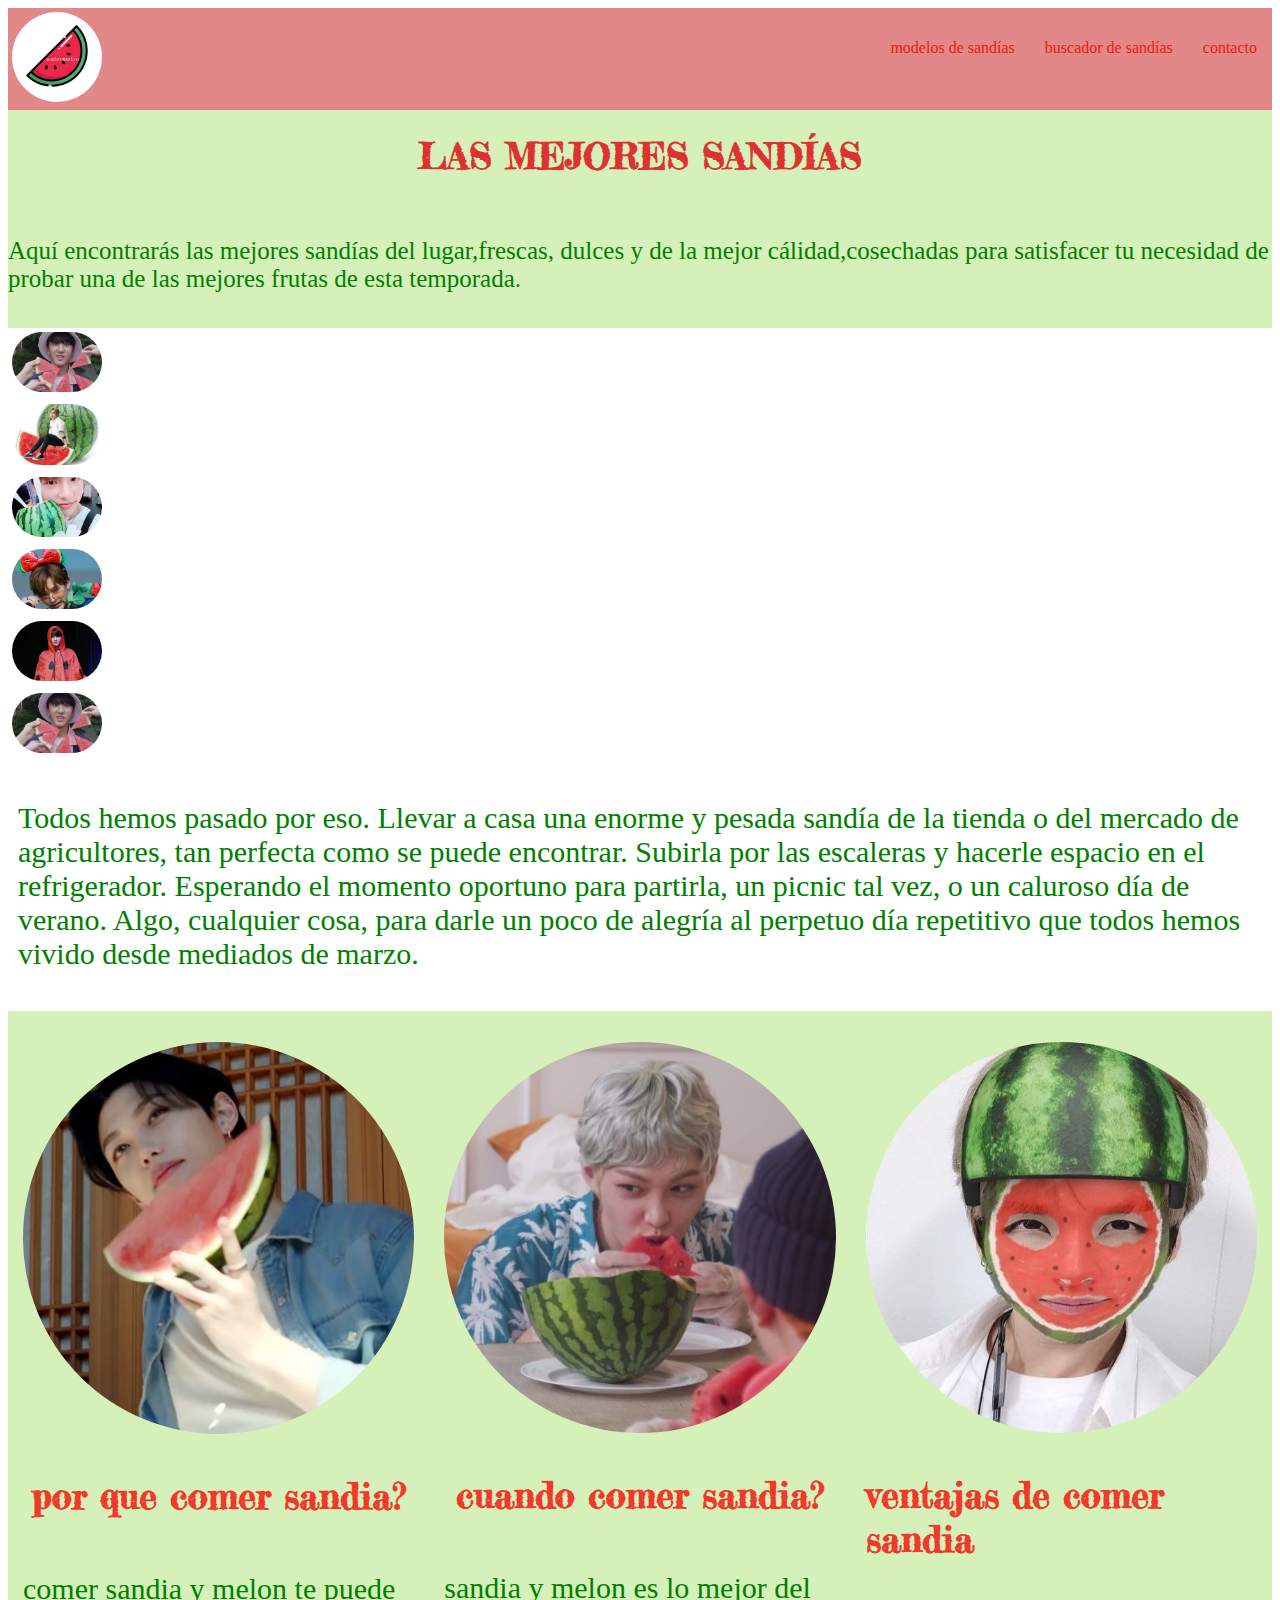
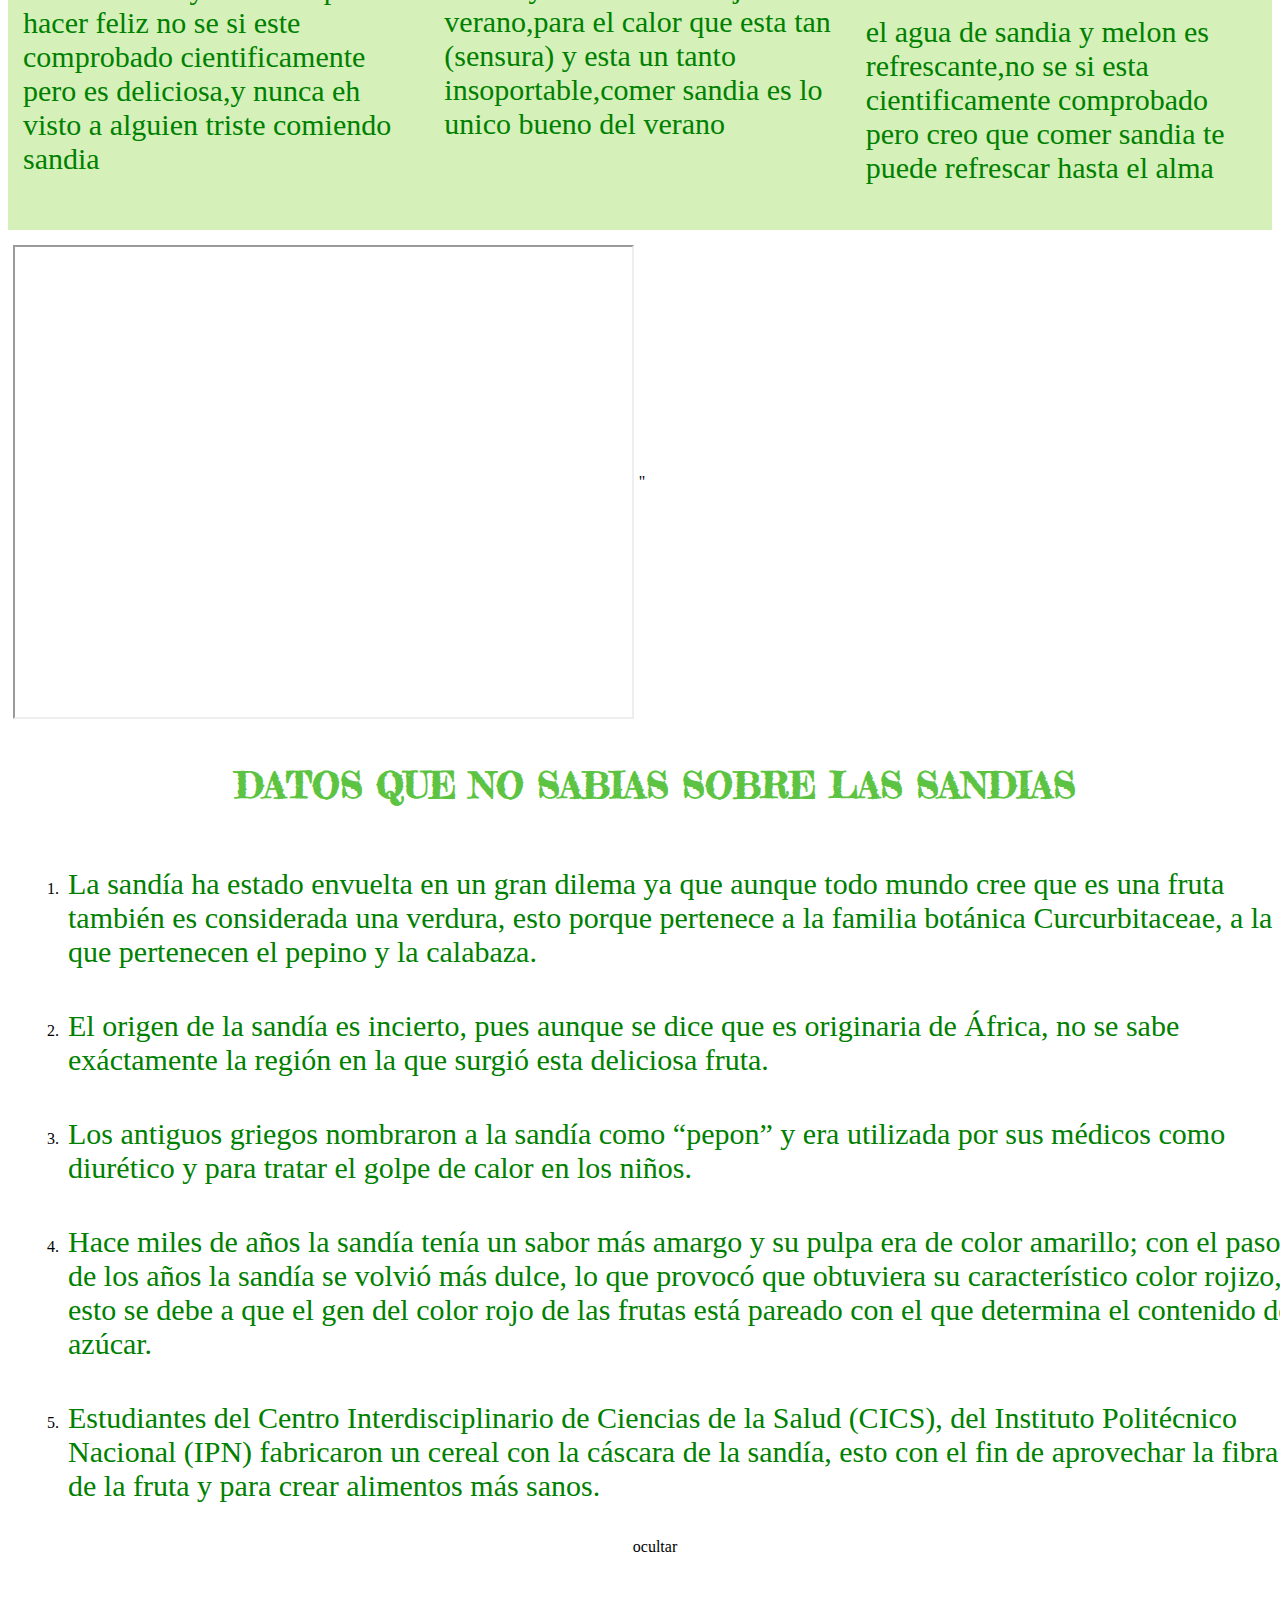
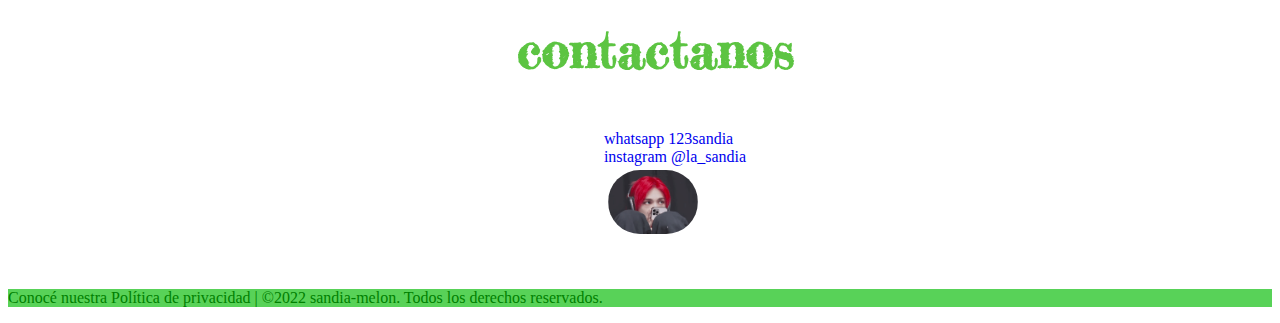
<file: index.html>
<!DOCTYPE html>
<html lang="en">
  <head>
    <meta charset="UTF-8" />
    <meta name="viewport" content="width=device-width, initial-scale=1.0" />

    <link
      href="https://cdn.jsdelivr.net/npm/bootstrap@5.3.1/dist/css/bootstrap.min.css"
      rel="stylesheet"
      integrity="sha384-4bw+/aepP/YC94hEpVNVgiZdgIC5+VKNBQNGCHeKRQN+PtmoHDEXuppvnDJzQIu9"
      crossorigin="anonymous"
    />
    <link rel="stylesheet" href="style.css" />
    <link href="https://cdn.jsdelivr.net/npm/bootstrap@5.3.1/dist/css/bootstrap.min.css" rel="stylesheet" integrity="sha384-4bw+/aepP/YC94hEpVNVgiZdgIC5+VKNBQNGCHeKRQN+PtmoHDEXuppvnDJzQIu9" crossorigin="anonymous">
   <script defer src="main.js"></script>
    <title>sandia-melon</title>
  </head>
  <body>
    <div class="conteiner-fluid">
    <header>
      <div>
        <img src="images/watermelon.jpg" class="img-fluid" alt="watermelon brand" />
      </div>
      <nav>
        <ul>
          <a href="modelos.html"><li>modelos de sandías</li></a>
          <a href="https://www.proveedores.com/sandias/"
            ><li>buscador de sandías</li></a
          >
          <a href="#contactanos"><li>contacto</li></a>
        </ul>
      </nav>
     </header>
     

    <div class="lamejorfruta">
      <h1>LAS MEJORES SANDÍAS</h1>
      <p>Aquí encontrarás las mejores sandías del lugar,frescas, dulces y de la mejor cálidad,cosechadas para satisfacer tu necesidad de probar una de las mejores frutas de esta temporada.</p>
    </div>

    <div id="carouselExample" class="carousel slide">
      <div class="carousel-inner">
        <div class="carousel-item active">
          <img
            src="images/carrucel/watermelon1.jpg"
            class="d-block w-100"
            alt="watermelon1"
          />
        </div>
        <div id="carouselExampleSlidesOnly" class="carousel slide" data-bs-ride="carousel">
          <div class="carousel-inner">
            <div class="carousel-item active">
              <img src="images/carrucel/watermelon5.jpg" class="d-block w-100" alt="...">
            </div>
            <div class="carousel-item">
              <img src="images/carrucel/watermelon2.jpg" class="d-block w-100" alt="...">
            </div>
            <div class="carousel-item">
              <img src="images/carrucel/watermelon3.jpg" class="d-block w-100" alt="...">
            </div>
            <div class="carousel-item">
              <img src="images/carrucel/watermelon4.jpg" class="d-block w-100" alt="...">
            </div>
            <div class="carousel-item">
              <img src="images/carrucel/watermelon1.jpg" class="d-block w-100" alt="...">
            </div>
          </div>
        </div>

    <div id="segundop">
      <p>Todos hemos pasado por eso. Llevar a casa una enorme y pesada sandía de la tienda o del mercado de agricultores, tan perfecta como se puede encontrar. Subirla por las escaleras y hacerle espacio en el refrigerador. Esperando el momento oportuno para partirla, un picnic tal vez, o un caluroso día de verano. Algo, cualquier cosa, para darle un poco de alegría al perpetuo día repetitivo que todos hemos vivido desde mediados de marzo.</p>
    </div>

    <div class="contenedor">
      <div class="caja">
        <img class="fotocaja"
          src="images/watermelonfelix.jpg" class="img-fluid"  alt="watermelonfelix"/>
        <h1>por que comer sandia?</h1>
        <p class="textosclase">comer sandia y melon te puede hacer feliz no se si este comprobado
          cientificamente pero es deliciosa,y nunca eh visto a alguien triste
          comiendo sandia</p>
        </div>
      
      
      <div class="caja">
        <img class="fotocaja"
        alt="watermelongrand" class="img-fluid" src="images/watermelongrand.jpg"/>
        <h1>cuando comer sandia?</h1>
        <p>sandia y melon es lo mejor del verano,para el calor que esta tan
          (sensura) y esta un tanto insoportable,comer sandia es lo unico bueno
          del verano</p>
      </div>
      <div class="caja">
        <img class="fotocaja"
          src="images/watermelonlee.jpg" class="img-fluid" alt="watermelonlee"/>
        <h1 id="ventajas de comer sandia">ventajas de comer sandia</h1>
        <p>el agua de sandia y melon es refrescante,no se si esta cientificamente
          comprobado pero creo que comer sandia te puede refrescar hasta el alma</p>
      </div>
      </div>

    <div class="conteiner-fluid">
    <div id="mapyoutube">
      <iframe src="https://www.google.com/maps/embed?pb=!1m18!1m12!1m3!1d3249.59247893258!2d-77.41565598967999!3d35.46488214171617!2m3!1f0!2f0!3f0!3m2!1i1024!2i768!4f13.1!3m3!1m2!1s0x89aec504b6745437%3A0x43290227359ce386!2sWatermelon%20St%2C%20Ayden%2C%20NC%2028513!5e0!3m2!1sen!2sus!4v1689885112814!5m2!1sen!2sus"
        width="560"
        height="315"
        style="border: 10"
        allowfullscreen=""
        loading="lazy"
        referrerpolicy="no-referrer-when-downgrade"
      ></iframe
      >"<iframe width="560" height="315" src="https://www.youtube.com/embed/PVAMB4uYT_s" title="YouTube video player" frameborder="0" allow="accelerometer; autoplay; clipboard-write; encrypted-media; gyroscope; picture-in-picture; web-share" allowfullscreen></iframe>
    </div>
    </div>  

       
          <div class="curiosidades">
            <h1>DATOS QUE NO SABIAS SOBRE LAS SANDIAS</h1>
            <div id="datos1">
              <ol>
              <li><p>La sandía  ha estado envuelta en un gran dilema ya que aunque todo mundo cree que es una fruta también es considerada una verdura, esto porque pertenece a la familia botánica Curcurbitaceae, a la que pertenecen el pepino y la calabaza.</p></li>
              <li><p>El origen de la sandía es incierto, pues aunque se dice que es originaria de África, no se sabe exáctamente la región en la que surgió esta deliciosa fruta.</p></li>
              <li><p>Los antiguos griegos nombraron a la sandía como “pepon” y era utilizada por sus médicos como diurético y para tratar el golpe de calor en los niños.</p></li>
              <li><p>Hace miles de años la sandía tenía un sabor más amargo y su pulpa era de color amarillo; con el paso de los años la sandía se volvió más dulce, lo que provocó que obtuviera su característico color rojizo, esto se debe a que el gen del color rojo de las frutas está pareado con el que determina el contenido de azúcar.</p></li>
              <li><p>Estudiantes del Centro Interdisciplinario de Ciencias de la Salud (CICS), del Instituto Politécnico Nacional (IPN) fabricaron un cereal con la cáscara de la sandía, esto con el fin de aprovechar la fibra de la fruta y para crear alimentos más sanos.</p></li>
              </ol>
            </div>
          <div onclick="muestra_oculta('datos1')" class="btn btn primary" form="datos1"><span class="border border-success"></span>ocultar</button></span>
        </div>
        </div>
         
        <div class="contacto">
       <div id="contactanos"></div>
        <h1>contactanos</h1>
        <ul>
        <a href="whatsapp"><li>whatsapp 123sandia</li></a>
        <a href="https://www.instagram.com/lasandiadigitalmx/"><li>instagram @la_sandia</li></a>
        <img src="images/hyrojo.gif">
        </ul>
       </div>
      


    
    <div id="footer">
      <footer>
      <p>Conocé nuestra Política de privacidad | ©2022 sandia-melon. Todos los derechos reservados.</p>        </h3>
      </footer>
    </div>

    <script src="https://cdn.jsdelivr.net/npm/bootstrap@5.3.1/dist/js/bootstrap.bundle.min.js"
      integrity="sha384-HwwvtgBNo3bZJJLYd8oVXjrBZt8cqVSpeBNS5n7C8IVInixGAoxmnlMuBnhbgrkm"
      crossorigin="anonymous"
    ></script>

   </div>
  </body>
</html>
</file>
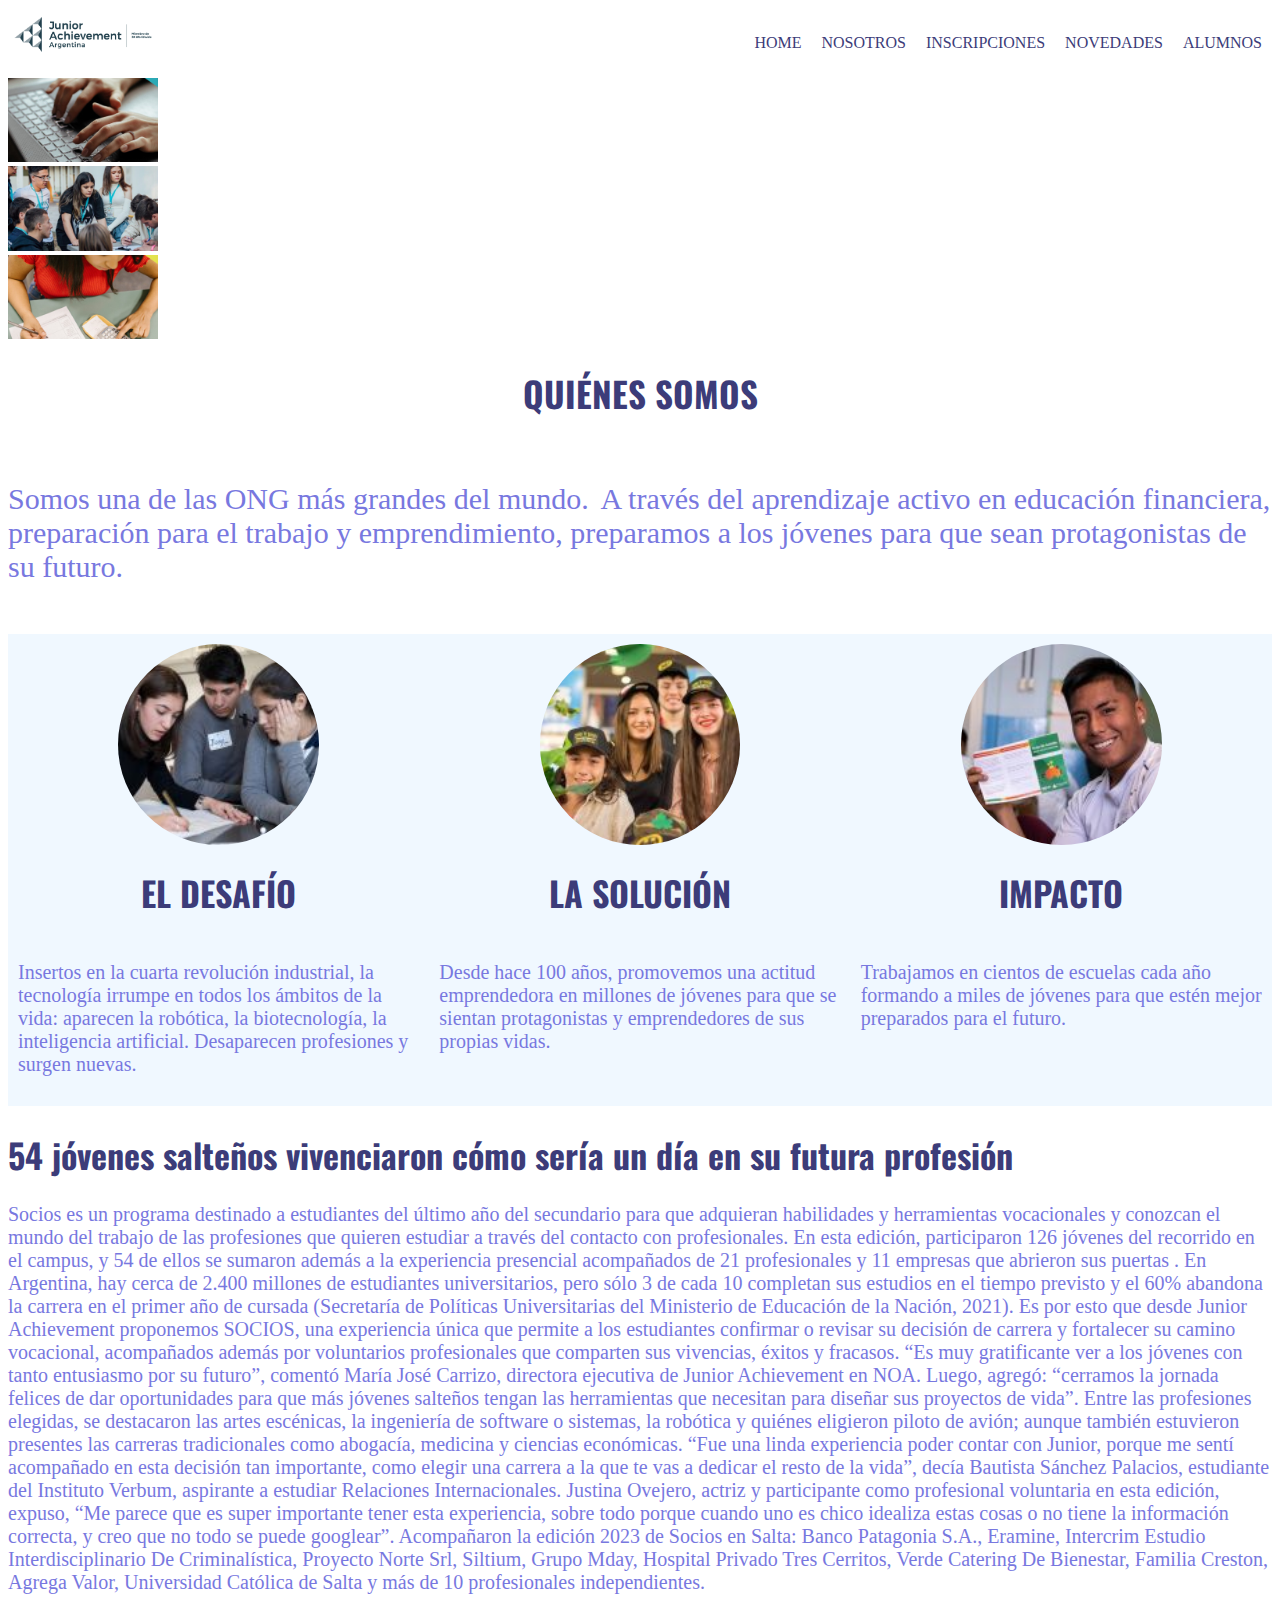
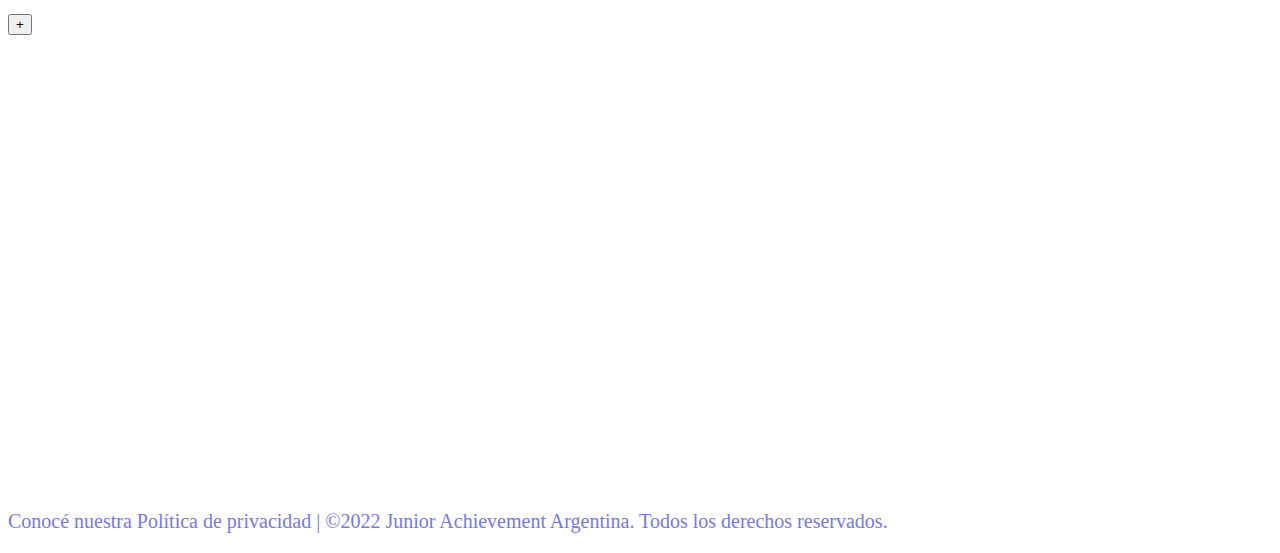
<file: otrapaginadeja/index.html>
<!DOCTYPE html>
<html lang="en">
<head>
    <meta charset="UTF-8">
    <meta name="viewport" content="width=device-width, initial-scale=1.0">
    <link rel="stylesheet" href="style.css">
    <link href="https://cdn.jsdelivr.net/npm/bootstrap@5.3.1/dist/css/bootstrap.min.css" rel="stylesheet" integrity="sha384-4bw+/aepP/YC94hEpVNVgiZdgIC5+VKNBQNGCHeKRQN+PtmoHDEXuppvnDJzQIu9" crossorigin="anonymous">
   <script defer src="main.js"></script>
    <title>otrapagina de Junior Achivement</title>
</head>
<body> 
  <div class="conteiner-fluid">
     <header>
      <div>
        <img src="imagenes/logo.png" alt="logo">
       </div>
         <nav>   
       <ul>
           <a href="https://junior.org.ar/"><li>HOME</li></a>
           <a href="https://junior.org.ar/nosotros/"><li>NOSOTROS</li></a>
           <a href="https://junior.org.ar/inscripciones/"><li>INSCRIPCIONES</li></a>
           <a href="https://junior.org.ar/novedades/"><li>NOVEDADES</li></a>
           <a href="https://junior.org.ar/sumate/"><li>ALUMNOS</li></a>
        </ul>
        </nav>  
     </header>

<div id="carouselExampleSlidesOnly" class="carousel slide" data-bs-ride="carousel">
  <div class="carousel-inner">
    <div class="carousel-item active">
      <img src="imagenes/1.jpg" class="d-block w-100" alt="1">
    </div>
    <div class="carousel-item">
      <img src="imagenes/2.jpg" class="d-block w-100" alt="2">
    </div>
    <div class="carousel-item">
      <img src="imagenes/3.jpg" class="d-block w-100" alt="3">
    </div>
  </div>
</div>

     <div class="presentacion">
<h1>QUIÉNES SOMOS</h1>
<p>Somos una de las ONG más grandes del mundo.  A través del aprendizaje activo en educación financiera, preparación para el trabajo y emprendimiento, preparamos a los jóvenes para que sean protagonistas de su futuro.</p>
</div>


  

<div class="contenedor">
     <div class="caja">
         <img src="imagenes/desafio.jpg" alt="desafio">
         <h1>EL DESAFÍO</h1>
         <p>Insertos en la cuarta revolución industrial, la tecnología irrumpe en todos los ámbitos de la vida: aparecen la robótica, la biotecnología, la inteligencia artificial. Desaparecen profesiones y surgen nuevas.  
     </div>
      <div class="caja">
         <img src="imagenes/solucion.jpg" alt="solucion">
         <h1>LA SOLUCIÓN</h1>
         <p>Desde hace 100 años, promovemos una actitud emprendedora en millones de jóvenes para que se sientan protagonistas y emprendedores de sus propias vidas.</p>
     </div>
     <div class="caja">
         <img src="imagenes/impacto.jpg" alt="impacto">
         <h1>IMPACTO</h1> 
         <p>Trabajamos en cientos de escuelas cada año formando a miles de jóvenes para que estén mejor preparados para el futuro.</p>
     </div>
   </div>
 

    <div class="contenedor2">
      <div class="noticia">
        <h1>54 jóvenes salteños vivenciaron cómo sería un día en su futura profesión</h1>
        <div id="contenido2">
    <p>Socios es un programa destinado a estudiantes del último año del secundario para que adquieran habilidades y herramientas vocacionales y conozcan el mundo del trabajo de las profesiones que quieren estudiar a través del contacto con profesionales.
      En esta edición, participaron 126 jóvenes del recorrido en el campus, y 54 de ellos se sumaron además a la experiencia presencial acompañados de 21 profesionales y 11 empresas que abrieron sus puertas . 
      En Argentina, hay cerca de 2.400 millones de estudiantes universitarios, pero sólo 3 de cada 10 completan sus estudios en el tiempo previsto y el 60% abandona la carrera en el primer año de cursada (Secretaría de Políticas Universitarias del Ministerio de Educación de la Nación, 2021).
      Es por esto que desde Junior Achievement proponemos SOCIOS, una experiencia única que permite a los estudiantes confirmar o revisar su decisión de carrera y fortalecer su camino vocacional, acompañados además por voluntarios profesionales que comparten sus vivencias, éxitos y fracasos. 
      “Es muy gratificante ver a los jóvenes con tanto entusiasmo por su futuro”, comentó María José Carrizo, directora ejecutiva de Junior Achievement en NOA. Luego, agregó: “cerramos la jornada felices de dar oportunidades para que más jóvenes salteños tengan las herramientas que necesitan para diseñar sus proyectos de vida”. 
      Entre las profesiones elegidas, se destacaron las artes escénicas, la ingeniería de software o sistemas, la robótica y quiénes eligieron piloto de avión; aunque también estuvieron presentes las carreras tradicionales como abogacía, medicina y ciencias económicas. 
      “Fue una linda experiencia poder contar con Junior, porque me sentí acompañado en esta decisión tan importante, como elegir una carrera a la que te vas a dedicar el resto de la vida”, decía Bautista Sánchez Palacios, estudiante del Instituto Verbum, aspirante a estudiar Relaciones Internacionales. 
      Justina Ovejero, actriz y participante como profesional voluntaria en esta edición, expuso, “Me parece que es super importante tener esta experiencia, sobre todo porque cuando uno es chico idealiza estas cosas o no tiene la información correcta, y creo que no todo se puede googlear”.  
      Acompañaron la edición 2023 de Socios en Salta: Banco Patagonia S.A., Eramine, Intercrim Estudio Interdisciplinario De Criminalística, Proyecto Norte Srl, Siltium, Grupo Mday, Hospital Privado Tres Cerritos, Verde Catering De Bienestar, Familia Creston, Agrega Valor, Universidad Católica de Salta y más de 10 profesionales independientes.    
     </p>
     </div>
     <button onclick="muestra_oculta('contenido2')" class="btn btn primary" form="contenido2">+</button> 
     </div>


    <div id="nosotros">
      <iframe src="https://www.google.com/maps/embed?pb=!1m18!1m12!1m3!1d3284.24100008646!2d-58.487534212184336!3d-34.59806690322626!2m3!1f0!2f0!3f0!3m2!1i1024!2i768!4f13.1!3m3!1m2!1s0x95bcb619adf154ff%3A0x8390943c2a00ec58!2sAv.%20S.%20Mart%C3%ADn%2C%20Buenos%20Aires%2C%20Argentina!5e0!3m2!1sen!2sus!4v1691463875193!5m2!1sen!2sus" width="560" height="315" style="border:0;" allowfullscreen="" loading="lazy" referrerpolicy="no-referrer-when-downgrade"></iframe>
      <iframe width="560" height="315" src="https://www.youtube.com/embed/CAvju4e-EPk" title="Esto es Junior Achievement" frameborder="0" allow="accelerometer; autoplay; clipboard-write; encrypted-media; gyroscope; picture-in-picture; web-share" allowfullscreen></iframe>      
    </div>

    <footer>
      <p>Conocé nuestra Política de privacidad | ©2022 Junior Achievement Argentina. Todos los derechos reservados.</p>
    </footer>

<script src="https://cdn.jsdelivr.net/npm/bootstrap@5.3.1/dist/js/bootstrap.bundle.min.js" integrity="sha384-HwwvtgBNo3bZJJLYd8oVXjrBZt8cqVSpeBNS5n7C8IVInixGAoxmnlMuBnhbgrkm" crossorigin="anonymous"></script>
</div>
</body>
</html>
</file>
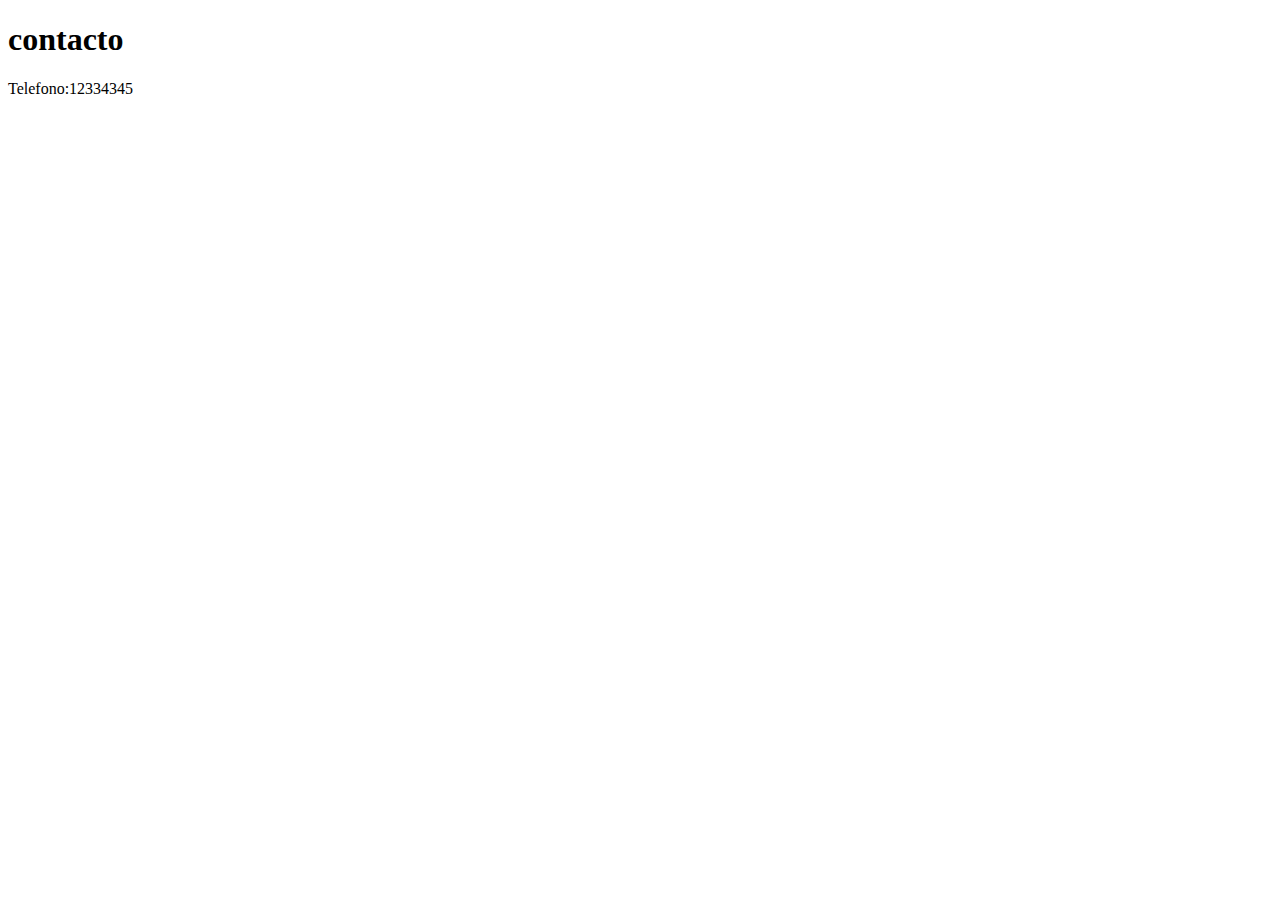
<file: contacto.html>
<!DOCTYPE html>
<html lang="en">
<head>
    <meta charset="UTF-8">
    <meta name="viewport" content="width=device-width, initial-scale=1.0">
    <title>Document</title>
</head>
<body>
 <h1>contacto</h1>   
 <p>Telefono:12334345</p>
</body>
</html>
</file>
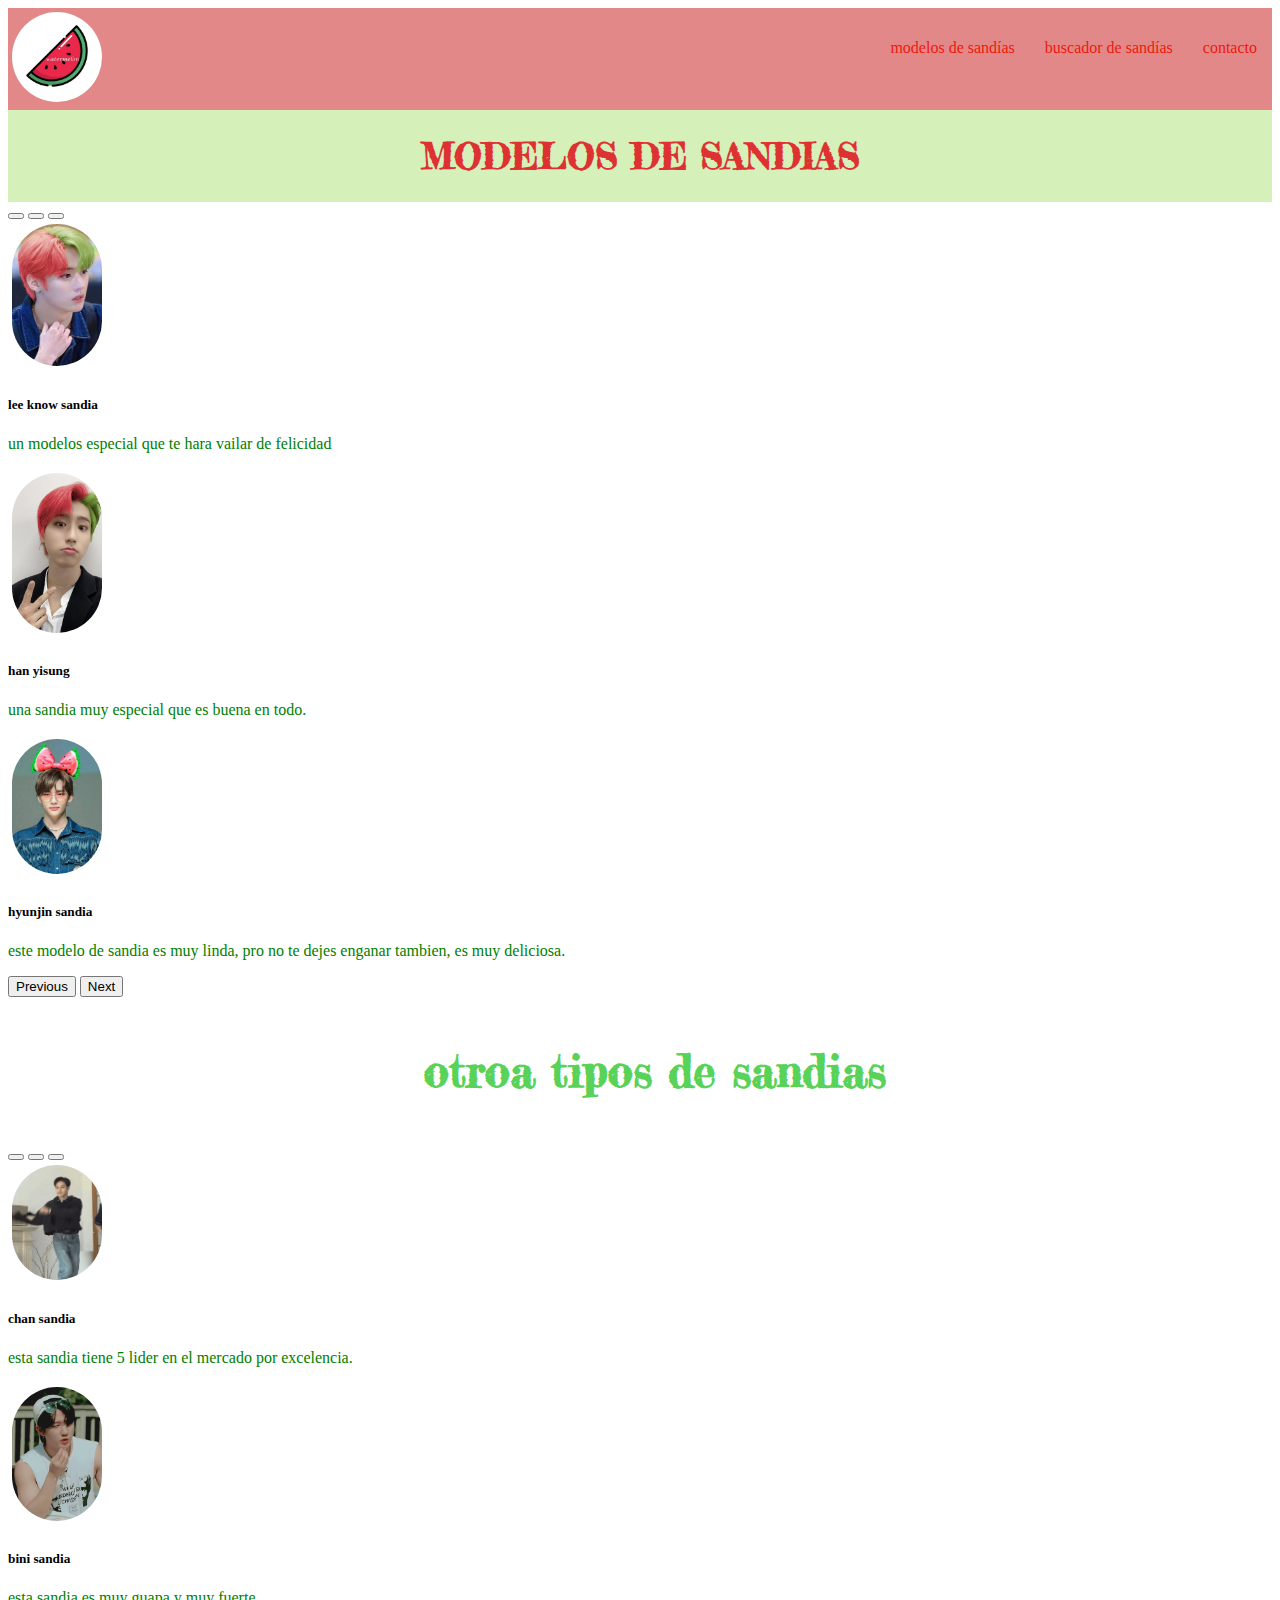
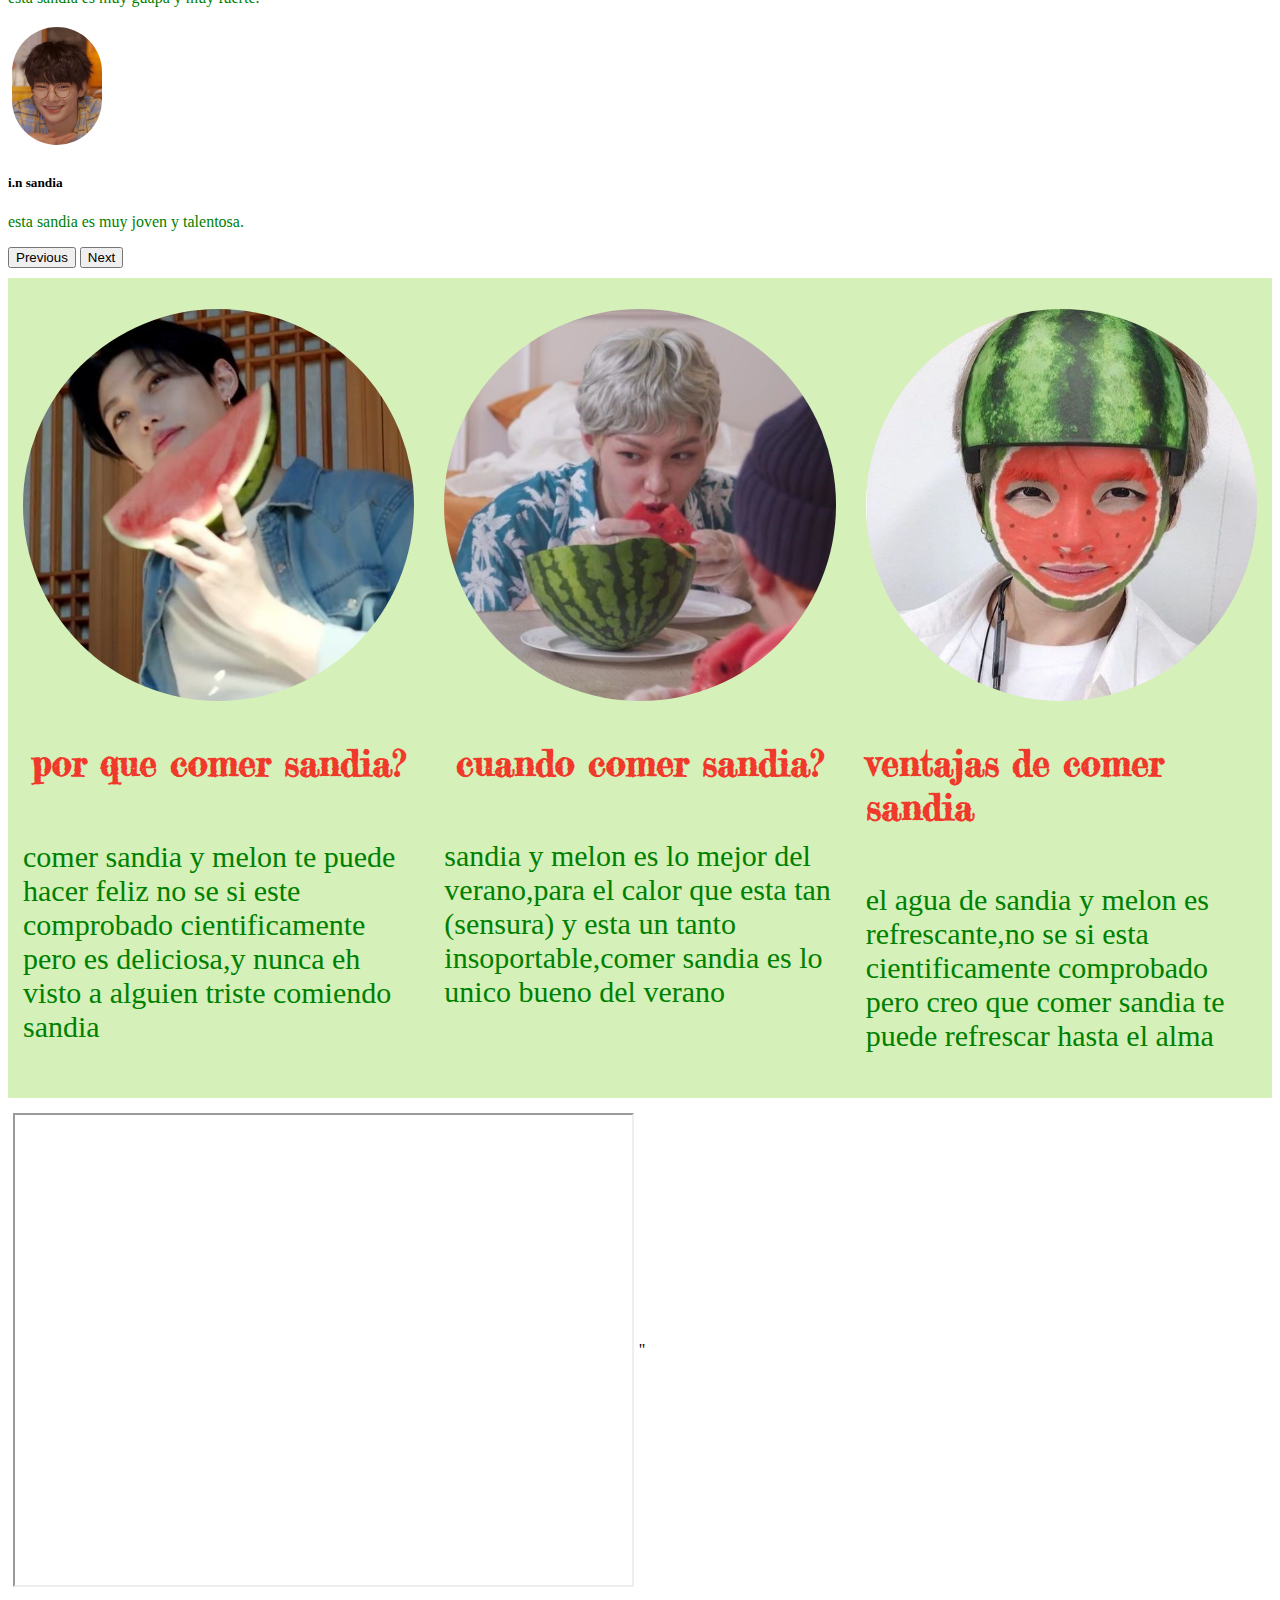
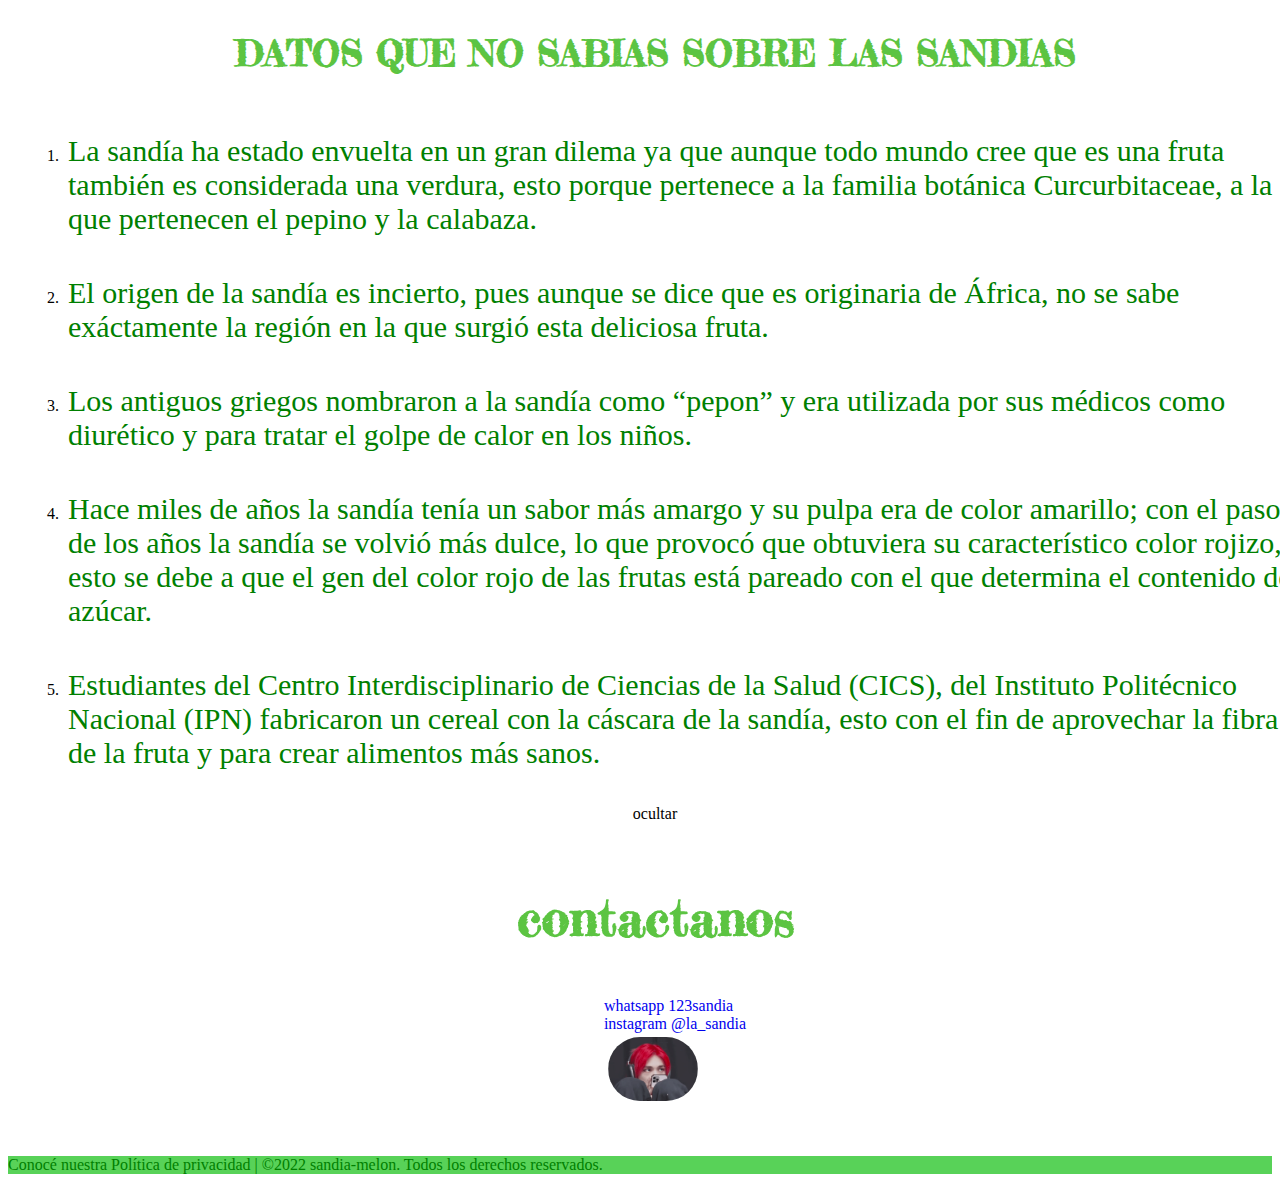
<file: modelos.html>
<!DOCTYPE html>
<html lang="en">
  <head>
    <meta charset="UTF-8" />
    <meta name="viewport" content="width=device-width, initial-scale=1.0" />

    <link
      href="https://cdn.jsdelivr.net/npm/bootstrap@5.3.1/dist/css/bootstrap.min.css"
      rel="stylesheet"
      integrity="sha384-4bw+/aepP/YC94hEpVNVgiZdgIC5+VKNBQNGCHeKRQN+PtmoHDEXuppvnDJzQIu9"
      crossorigin="anonymous"
    />
    <link rel="stylesheet" href="style.css" />
    <link href="https://cdn.jsdelivr.net/npm/bootstrap@5.3.1/dist/css/bootstrap.min.css" rel="stylesheet" integrity="sha384-4bw+/aepP/YC94hEpVNVgiZdgIC5+VKNBQNGCHeKRQN+PtmoHDEXuppvnDJzQIu9" crossorigin="anonymous">
   <script defer src="main.js"></script>
    <title>sandia-melon</title>
  </head>
  <body>
    <div class="conteiner-fluid">
    <header>
      <div>
        <img src="images/watermelon.jpg" class="img-fluid" alt="watermelon brand" />
      </div>
      <nav>
        <ul>
          <a href="modelos.html"><li>modelos de sandías</li></a>
          <a href="https://www.proveedores.com/sandias/"
            ><li>buscador de sandías</li></a
          >
          <a href="#contactanos"><li>contacto</li></a>
        </ul>
      </nav>
     </header>
     

    <div class="lamejorfruta">
      <h1>MODELOS DE SANDIAS</h1>
    </div>

    <div id="carouselExampleCaptions" class="carousel slide">
      <div class="carousel-indicators">
        <button type="button" data-bs-target="#carouselExampleCaptions" data-bs-slide-to="0" class="active" aria-current="true" aria-label="Slide 1"></button>
        <button type="button" data-bs-target="#carouselExampleCaptions" data-bs-slide-to="1" aria-label="Slide 2"></button>
        <button type="button" data-bs-target="#carouselExampleCaptions" data-bs-slide-to="2" aria-label="Slide 3"></button>
      </div>
      <div class="carousel-inner">
        <div class="carousel-item active">
          <img src="images/modelo1.jpg" class="d-block w-100" alt="modelo1">
          <div class="carousel-caption d-none d-md-block">
            <h5>lee know sandia</h5>
            <p>un modelos especial que te hara vailar de felicidad</p>
          </div>
        </div>
        <div class="carousel-item">
          <img src="images/modelo2.jpg" class="d-block w-100" alt="modelo2">
          <div class="carousel-caption d-none d-md-block">
            <h5>han yisung</h5>
            <p>una sandia muy especial que es buena en todo.</p>
          </div>
        </div>
        <div class="carousel-item">
          <img src="images/modelo4.jpg" class="d-block w-100" alt="modelo3">
          <div class="carousel-caption d-none d-md-block">
            <h5>hyunjin sandia</h5>
            <p>este modelo de sandia es muy linda, pro no te dejes enganar tambien, es muy deliciosa.</p>
          </div>
        </div>
      </div>
      <button class="carousel-control-prev" type="button" data-bs-target="#carouselExampleCaptions" data-bs-slide="prev">
        <span class="carousel-control-prev-icon" aria-hidden="true"></span>
        <span class="visually-hidden">Previous</span>
      </button>
      <button class="carousel-control-next" type="button" data-bs-target="#carouselExampleCaptions" data-bs-slide="next">
        <span class="carousel-control-next-icon" aria-hidden="true"></span>
        <span class="visually-hidden">Next</span>
      </button>
    </div>
    
 <div class="otros">
      <h1>otroa tipos de sandias</h1>
    </div>


    <div id="carouselExampleDark" class="carousel carousel-dark slide">
      <div class="carousel-indicators">
        <button type="button" data-bs-target="#carouselExampleDark" data-bs-slide-to="0" class="active" aria-current="true" aria-label="Slide 1"></button>
        <button type="button" data-bs-target="#carouselExampleDark" data-bs-slide-to="1" aria-label="Slide 2"></button>
        <button type="button" data-bs-target="#carouselExampleDark" data-bs-slide-to="2" aria-label="Slide 3"></button>
      </div>
      <div class="carousel-inner">
        <div class="carousel-item active" data-bs-interval="10000">
          <img src="images/chdance.gif" class="d-block w-100" alt="...">
          <div class="carousel-caption d-none d-md-block">
            <h5>chan sandia </h5>
            <p>esta sandia tiene 5 lider en el mercado por excelencia.</p>
          </div>
        </div>
        <div class="carousel-item" data-bs-interval="2000">
          <img src="images/bini.gif" class="d-block w-100" alt="...">
          <div class="carousel-caption d-none d-md-block">
            <h5>bini sandia</h5>
            <p>esta sandia es muy guapa y  muy fuerte.</p>
          </div>
        </div>
        <div class="carousel-item">
          <img src="images/in.gif" class="d-block w-100" alt="...">
          <div class="carousel-caption d-none d-md-block">
            <h5>i.n sandia</h5>
            <p>esta sandia es muy joven y talentosa.</p>
          </div>
        </div>
      </div>
      <button class="carousel-control-prev" type="button" data-bs-target="#carouselExampleDark" data-bs-slide="prev">
        <span class="carousel-control-prev-icon" aria-hidden="true"></span>
        <span class="visually-hidden">Previous</span>
      </button>
      <button class="carousel-control-next" type="button" data-bs-target="#carouselExampleDark" data-bs-slide="next">
        <span class="carousel-control-next-icon" aria-hidden="true"></span>
        <span class="visually-hidden">Next</span>
      </button>
    </div>
     
   
    <div class="contenedor">
      <div class="caja">
        <img class="fotocaja"
          src="images/watermelonfelix.jpg" class="img-fluid"  alt="watermelonfelix"/>
        <h1>por que comer sandia?</h1>
        <p class="textosclase">comer sandia y melon te puede hacer feliz no se si este comprobado
          cientificamente pero es deliciosa,y nunca eh visto a alguien triste
          comiendo sandia</p>
        </div>
      
      
      <div class="caja">
        <img class="fotocaja"
        alt="watermelongrand" class="img-fluid" src="images/watermelongrand.jpg"/>
        <h1>cuando comer sandia?</h1>
        <p>sandia y melon es lo mejor del verano,para el calor que esta tan
          (sensura) y esta un tanto insoportable,comer sandia es lo unico bueno
          del verano</p>
      </div>
      <div class="caja">
        <img class="fotocaja"
          src="images/watermelonlee.jpg" class="img-fluid" alt="watermelonlee"/>
        <h1 id="ventajas de comer sandia">ventajas de comer sandia</h1>
        <p>el agua de sandia y melon es refrescante,no se si esta cientificamente
          comprobado pero creo que comer sandia te puede refrescar hasta el alma</p>
      </div>
      </div>

    <div class="conteiner-fluid">
    <div id="mapyoutube">
      <iframe src="https://www.google.com/maps/embed?pb=!1m18!1m12!1m3!1d3249.59247893258!2d-77.41565598967999!3d35.46488214171617!2m3!1f0!2f0!3f0!3m2!1i1024!2i768!4f13.1!3m3!1m2!1s0x89aec504b6745437%3A0x43290227359ce386!2sWatermelon%20St%2C%20Ayden%2C%20NC%2028513!5e0!3m2!1sen!2sus!4v1689885112814!5m2!1sen!2sus"
        width="560"
        height="315"
        style="border: 10"
        allowfullscreen=""
        loading="lazy"
        referrerpolicy="no-referrer-when-downgrade"
      ></iframe
      >"<iframe width="560" height="315" src="https://www.youtube.com/embed/PVAMB4uYT_s" title="YouTube video player" frameborder="0" allow="accelerometer; autoplay; clipboard-write; encrypted-media; gyroscope; picture-in-picture; web-share" allowfullscreen></iframe>
    </div>
    </div>  

       
          <div class="curiosidades">
            <h1>DATOS QUE NO SABIAS SOBRE LAS SANDIAS</h1>
            <div id="datos1">
              <ol>
              <li><p>La sandía  ha estado envuelta en un gran dilema ya que aunque todo mundo cree que es una fruta también es considerada una verdura, esto porque pertenece a la familia botánica Curcurbitaceae, a la que pertenecen el pepino y la calabaza.</p></li>
              <li><p>El origen de la sandía es incierto, pues aunque se dice que es originaria de África, no se sabe exáctamente la región en la que surgió esta deliciosa fruta.</p></li>
              <li><p>Los antiguos griegos nombraron a la sandía como “pepon” y era utilizada por sus médicos como diurético y para tratar el golpe de calor en los niños.</p></li>
              <li><p>Hace miles de años la sandía tenía un sabor más amargo y su pulpa era de color amarillo; con el paso de los años la sandía se volvió más dulce, lo que provocó que obtuviera su característico color rojizo, esto se debe a que el gen del color rojo de las frutas está pareado con el que determina el contenido de azúcar.</p></li>
              <li><p>Estudiantes del Centro Interdisciplinario de Ciencias de la Salud (CICS), del Instituto Politécnico Nacional (IPN) fabricaron un cereal con la cáscara de la sandía, esto con el fin de aprovechar la fibra de la fruta y para crear alimentos más sanos.</p></li>
              </ol>
            </div>
          <div onclick="muestra_oculta('datos1')" class="btn btn primary" form="datos1"><span class="border border-success"></span>ocultar</button></span>
        </div>
        </div>
         
        <div class="contacto">
       <div id="contactanos"></div>
        <h1>contactanos</h1>
        <ul>
        <a href="whatsapp"><li>whatsapp 123sandia</li></a>
        <a href="https://www.instagram.com/lasandiadigitalmx/"><li>instagram @la_sandia</li></a>
        <img src="images/hyrojo.gif">
        </ul>
       </div>
      


    
    <div id="footer">
      <footer>
      <p>Conocé nuestra Política de privacidad | ©2022 sandia-melon. Todos los derechos reservados.</p>        </h3>
      </footer>
    </div>

    <script src="https://cdn.jsdelivr.net/npm/bootstrap@5.3.1/dist/js/bootstrap.bundle.min.js"
      integrity="sha384-HwwvtgBNo3bZJJLYd8oVXjrBZt8cqVSpeBNS5n7C8IVInixGAoxmnlMuBnhbgrkm"
      crossorigin="anonymous"
    ></script>

   </div>
  </body>
</html>
</file>
<file: style.css>
@import url("https://fonts.googleapis.com/css2?family=Fredericka+the+Great&display=swap");
header {
  display: flex;
  flex-direction: row;
  justify-content: space-between;
  background-color: rgb(226, 136, 136);
  width: 100%;
}
a {
  text-decoration: none !important;
}

header ul {
  list-style: none;
  display: flex;
  flex-direction: row;
}

header ul li{
  margin: 15px;
  color: rgb(238, 25, 10);
}
img {
  width: 90px;
  border-radius: 50px;
  padding: 3px;
  margin: 1px;
}

body{
  background-color: rgb(255, 255, 255);
}
h1 {
  font-size: 36px;
  color: rgb(226, 38, 38);
  font-family: "Fredericka the Great", cursive;
}
p {
  color: green;
  font-family: "Sue Ellen Francisco", cursive;
}
.lamejorfruta {
  width: 100%;
  display: flex;
  background-color: rgb(213, 240, 185);
  flex-direction:column;
  align-items: center;
}
.lamejorfruta h1 {
  font-size: 36px;
  color: rgb(222, 50, 50);
}
.lamejorfruta p {
  width: 100%;
  font-size: 25px;
  padding: 10px;
  font-family: "Sue Ellen Francisco", cursive;
}

#segundop p{
  width: 100%;
  font-size: 30px;
  padding: 10px;
  font-family: "Sue Ellen Francisco", cursive;
}

.contenedor {
  display: flex;
  flex-direction: row;
  width: 100%;
  margin: 10px 0 10px 0;
  background-color: rgb(213, 240, 185);
}

.caja {
  width: 100%;
  height: 100%;
  padding: 15px;
  display: flex;
  flex-direction: column;
  justify-content: center;
  align-items: center;
}
.caja img{
  width: 100%;
  height: 100%;
  padding: 15px 0px 15px 0px;
  border-radius: 50%;
}
.caja h1{
  color: rgb(240, 56, 43);
}

.caja p{
  font-size: 30px;
  font-family: "Sue Ellen Francisco", cursive;
}

#mapyoutube{
  width: 100%;
  display: flex;
  flex-direction: row;
  align-items: center;
}
#mapyoutube iframe {
  width: 100%;
  height: 460px;
  padding: 5px;
  margin: 5px;
}
.curiosidades {
  width: 100%;
  height: 100%;
  padding: 15px;
  display: flex;
  flex-direction: column;
  justify-content: center;
  align-items: center;
}
.curiosidades h1{
  color: rgb(92, 196, 66);
}

.curiosidades p{
  width: 100%;
  font-size: 30px;
  padding: 5px;
  font-family: "Sue Ellen Francisco", cursive;
}

.contacto h1{
  font-size: 50px;
  color:rgb(92, 196, 66); 
}
.contacto {
  width: 100%;
  height: 100%;
  padding: 15px;
  display: flex;
  flex-direction: column;
  justify-content: center;
  align-items: center;
}
.contacto ul {
  list-style: none;
}

#footer {
  background-color: rgb(88, 210, 88);
}

.otros{
  width: 100%;
  height: 100%;
  padding: 15px;
  display: flex;
  flex-direction: column;
  justify-content: center;
  align-items: center;
}
.otros h1{
  font-size: 45px;
  color: rgb(88, 210, 88);
}
</file>
<file: otrapaginadeja/style.css>
@import url('https://fonts.googleapis.com/css2?family=Oswald:wght@200&display=swap');
header{
    display: flex;
    flex-direction: row;
    justify-content: space-between;
    background-color: rgb(255, 255, 255);
    width: 100%;
}
a{
    text-decoration: none !important;   
}

header ul{
    list-style: none;
    display: flex;
    flex-direction: row;
}
header ul li{
    margin: 10px;
     color: rgb(60, 60, 121);
}
img{
    width: 150px;
}
h1{
    font-size: 34px;
    color: rgb(60, 60, 121);
    font-family: 'Oswald', sans-serif;
}
p{
    font-size: 20px;
    color: rgb(120, 120, 223);
}
.presentacion{
    width: 100%;
    display: flex;
    flex-direction: column;
    align-items: center;
}
.presentacion h1{
    font-size: 35px;
    color: rgb(60, 60, 121);
}
.presentacion p{
     width: 100%;
     font-size: 30px;
     padding: 10px;
     font-family: 'Edu SA Beginner', cursive;
}


.contenedor{
    display: flex;
    flex-direction: row;
    width: 100%;
    margin: 10px 0 10px 0;
    background-color: aliceblue;
    
}
.caja{
    width: 100%;
    height: 100%;
    padding: 10px;
    display: flex;
    flex-direction: column;
    justify-content: center;
    align-items: center;
}
.caja img{
    width: 50%;
    border-radius: 50%;
}
.caja p{
    font-size: 20px;
    font-family: 'Edu SA Beginner', cursive;
}
#nosotros{
    width: 100%;
    display: flex;
    flex-direction: row;
    align-items: center;
}
#nosotros iframe{
    width: 100%;
    height: 415px;
    padding: 10px;
    margin: 10px;
}
</file>
